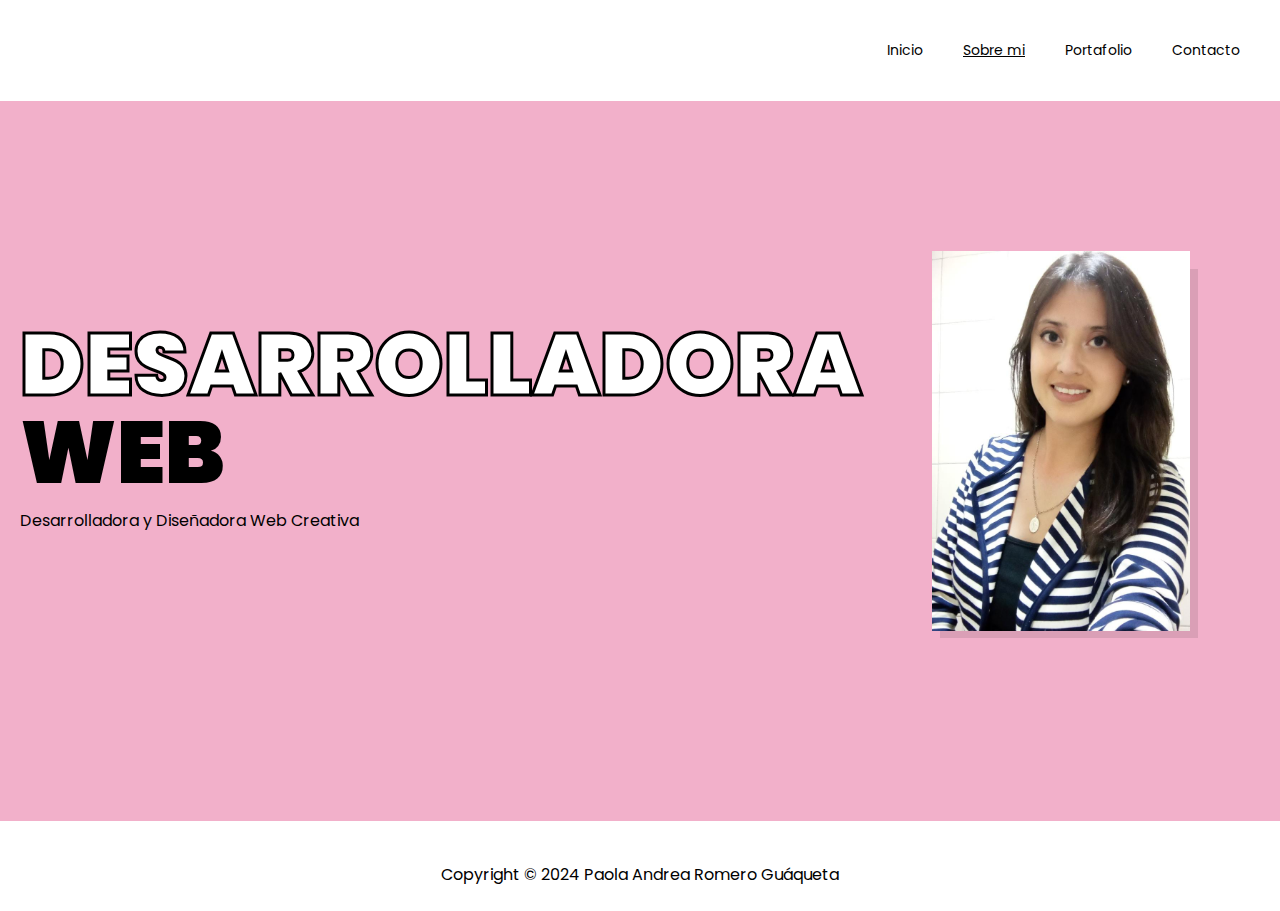
<file: index.html>
<!DOCTYPE html>
<html lang="en">
<head>
    <meta charset="UTF-8">
    <meta name="viewport" content="width=device-width, initial-scale=1.0">
    <link rel="stylesheet" href="css/style.css"/>
    <title>Portafolio II | Welcome </title>
</head>
<body>

    <header id="mainheader">
        <nav id="navbar" class="nav-home">
            <div class="container">
                <a href="index.html" class="logo"></a>
                <ul>
                    <li><a href="index.html">Inicio</a></li>
                    <li><a class="current" href="about.html">Sobre mi</a></li>
                    <li><a href="portfolio.html">Portafolio</a></li>
                    <li><a href="contact.html">Contacto</a></li>
                </ul>
            </div>
        </nav>
        <div id="showcase">
            <div class="container">
                <div class="showcase-row">
                <div class="showcase-row-title">
                    <h1 class="display-1"><span class="title-outline">Desarrolladora</span><br> Web</h1>
                    <p>Desarrolladora y Diseñadora Web Creativa</p>
                </div>
                <div class="showcase-row-image">
                <img src="/img/me.jpeg" alt="">
            </div>
            </div>
            </div>
        </div>
    </header> 
    <footer id="mainfooter" class="footer-home">
        <p>Copyright © 2024 Paola Andrea Romero Guáqueta</p>
    </footer>   
</body>
</html>
</file>
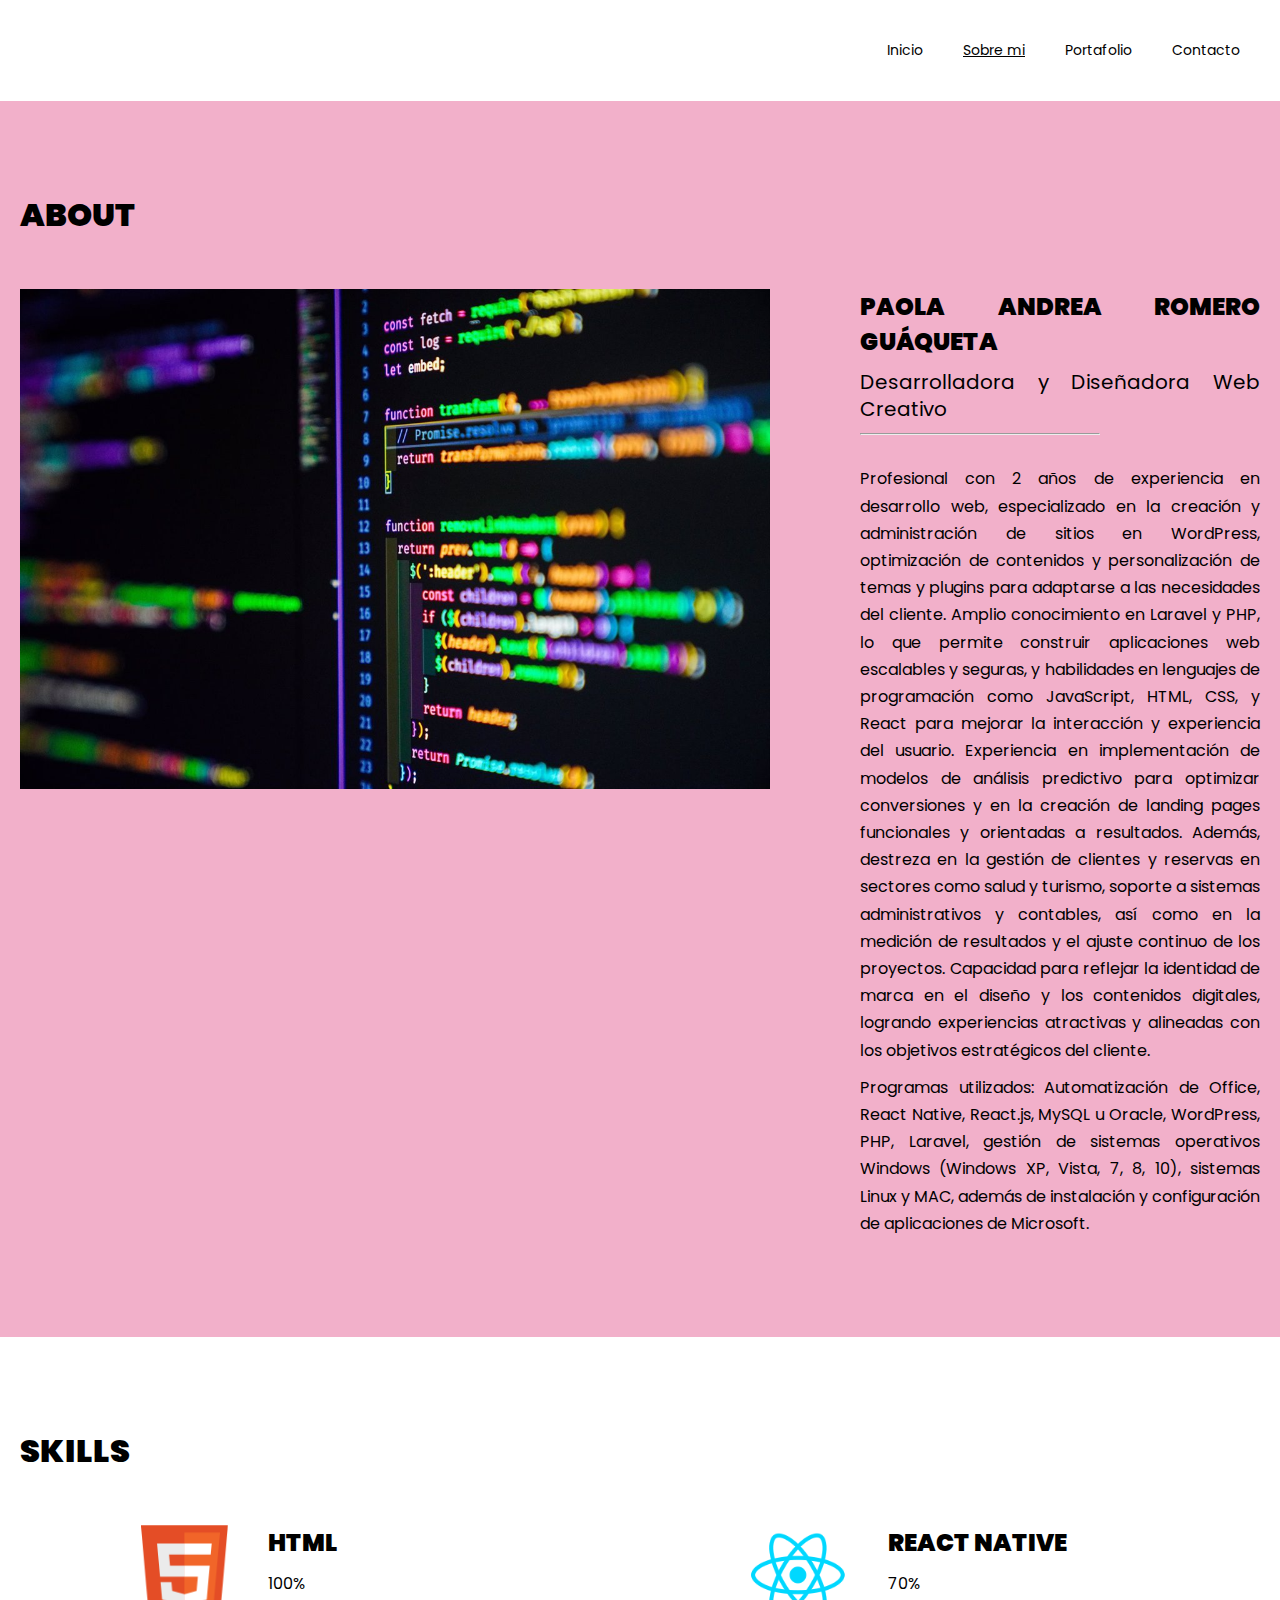
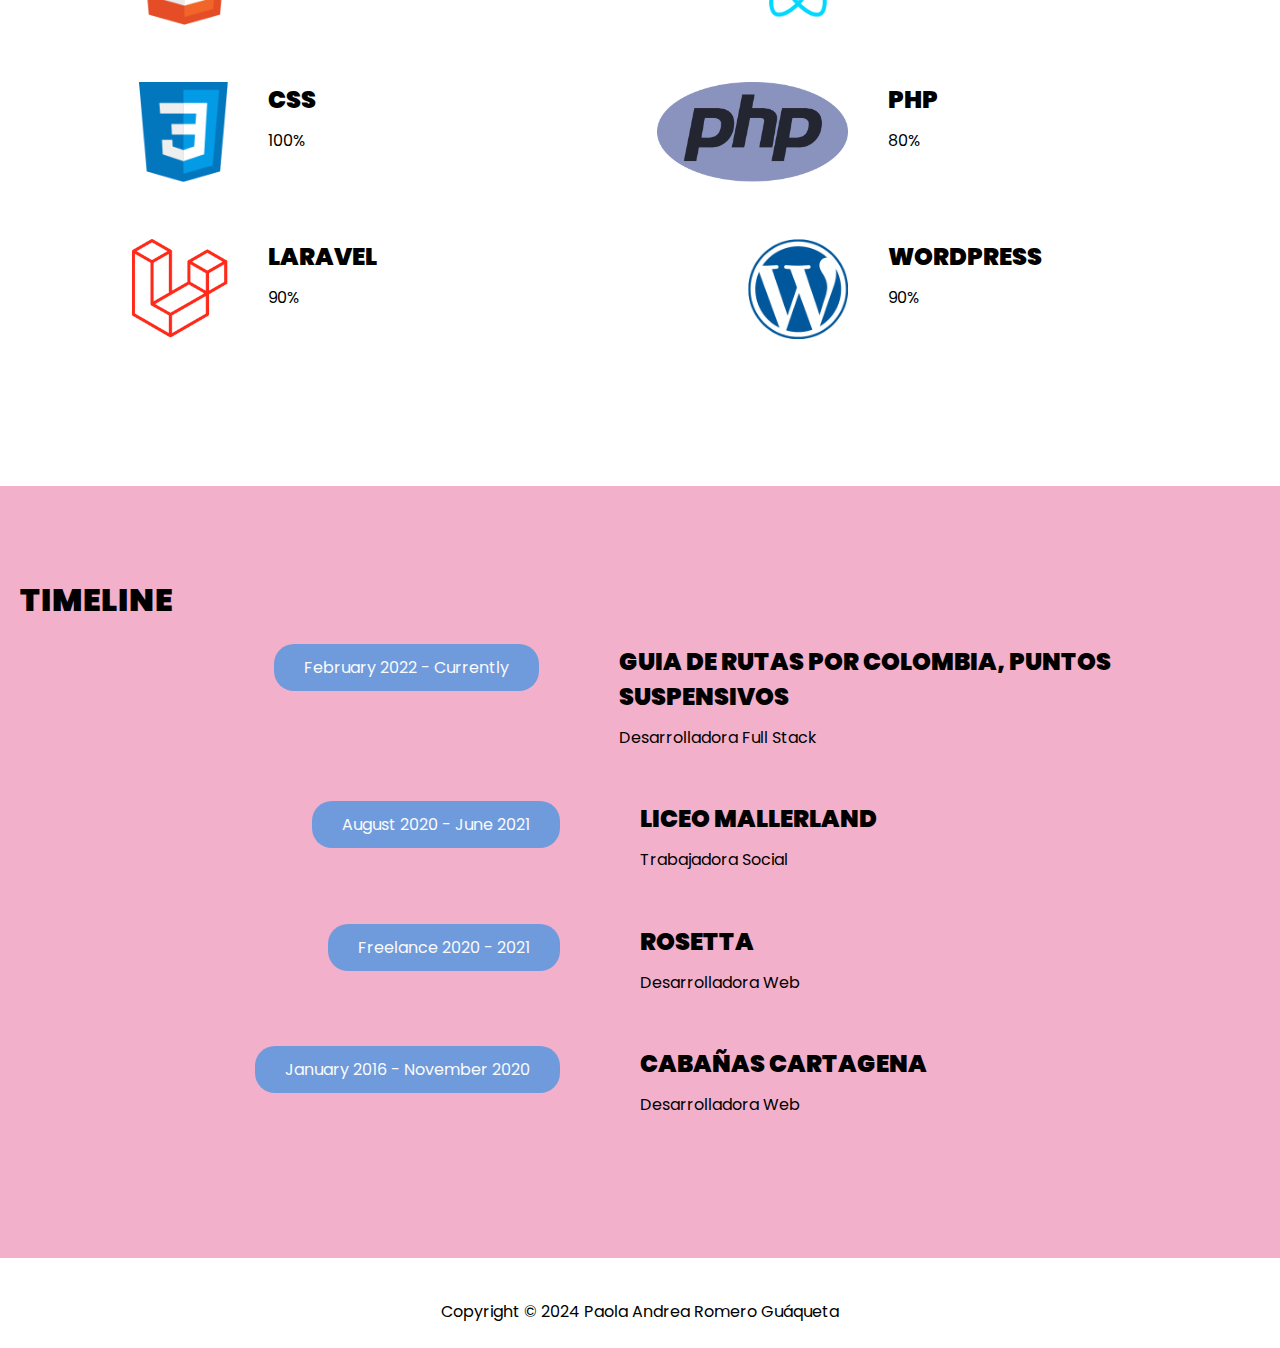
<file: about.html>
<!DOCTYPE html>
<html lang="en">
<head>
    <meta charset="UTF-8">
    <meta name="viewport" content="width=device-width, initial-scale=1.0">
    <link rel="stylesheet" href="css/style.css"/>
    <title>Portfolio II | About </title>
</head>
<body>

    <header id="mainheader">
        <nav id="navbar" class="nav-home">
            <div class="container">
                <a href="index.html" class="logo"></a>
                <ul>
                    <li><a href="index.html">Inicio</a></li>
                    <li><a class="current" href="about.html">Sobre mi</a></li>
                    <li><a href="portfolio.html">Portafolio</a></li>
                    <li><a href="contact.html">Contacto</a></li>
                </ul>
            </div>
        </nav>
    </header> 
    <div id="about">
        <div class="container">
            <h2>About</h2>
            <div class="about-row">
                <div class="about-row-image">
                    <img src="img/me-about.jpg" alt=""/>
           </div>
            <div class="about-row-text">
                <h4>Paola Andrea Romero Guáqueta</h4>
                <p class="large">Desarrolladora y Diseñadora Web Creativo</p>
                <hr/>
                <p>
                    Profesional con 2 años de experiencia en desarrollo web, especializado en la creación y administración de sitios en WordPress, optimización de contenidos y personalización de temas y plugins para adaptarse a las necesidades del cliente. Amplio conocimiento en Laravel y PHP, lo que permite construir aplicaciones web escalables y seguras, y habilidades en lenguajes de programación como JavaScript, HTML, CSS, y React para mejorar la interacción y experiencia del usuario. Experiencia en implementación de modelos de análisis predictivo para optimizar conversiones y en la creación de landing pages funcionales y orientadas a resultados. Además, destreza en la gestión de clientes y reservas en sectores como salud y turismo, soporte a sistemas administrativos y contables, así como en la medición de resultados y el ajuste continuo de los proyectos. Capacidad para reflejar la identidad de marca en el diseño y los contenidos digitales, logrando experiencias atractivas y alineadas con los objetivos estratégicos del cliente.                </p>
                <p>
                    Programas utilizados: Automatización de Office, React Native, React.js, MySQL u Oracle, WordPress, PHP, Laravel, gestión de sistemas operativos Windows (Windows XP, Vista, 7, 8, 10), sistemas Linux y MAC, además de instalación y configuración de aplicaciones de Microsoft.
                </p>
            </div>
        </div>
    </div>
</div>

<div id="skills">
    <div class="container">
        <h2>Skills</h2>
        <div class="skills-row">
            <div class="skills-row-left">
                <div class="skills-row-left-image">
                    <img src="img/icon-html.png" alt="" />
                </div>
                <div class="skills-row-left-text">
                    <h4>HTML</h4>
                    <p>100%</p>
                </div>
            </div>
            <div class="skills-row-right">
                <div class="skills-row-right-image">
                    <img src="img/logo_react native_icon.png" alt="" />
                </div>
                <div class="skills-row-right-text">
                    <h4>REACT NATIVE</h4>
                    <p>70%</p>
                </div>
            </div>
        </div>
        <div class="skills-row">
            <div class="skills-row-left">
                <div class="skills-row-left-image">
                    <img src="img/icon-css.png" alt="" />
                </div>
                <div class="skills-row-left-text">
                    <h4>CSS</h4>
                    <p>100%</p>
                </div>
            </div>
            <div class="skills-row-right">
                <div class="skills-row-right-image">
                    <img src="img/icon-bootstrap.png" alt="" />
                </div>
                <div class="skills-row-right-text">
                    <h4>PHP</h4>
                    <p>80%</p>
                </div>
            </div>
        </div>
        <div class="skills-row">
            <div class="skills-row-left">
                <div class="skills-row-left-image">
                    <img src="img/LARAVEL.png" alt="" />
                </div>
                <div class="skills-row-left-text">
                    <h4>Laravel</h4>
                    <p>90%</p>
                </div>
            </div>
            <div class="skills-row-right">
                <div class="skills-row-right-image">
                    <img src="img/icon-wp.png" alt="" />
                </div>
                <div class="skills-row-right-text">
                    <h4>WordPress</h4>
                    <p>90%</p>
                </div>
            </div>
        </div>
    </div>
</div>

<div id="timeline">
    <div class="container">
        <h2>Timeline</h2>
        <div class="timeline-row">
            <div class="timeline-row-tag">
                <p><span>February 2022 - Currently</span></p>
            </div>
            <div class="timeline-row-text">
                <h4>GUIA DE RUTAS POR COLOMBIA, PUNTOS SUSPENSIVOS</h4>
                <p>Desarrolladora Full Stack</p>
            </div>
        </div>
        <div class="timeline-row">
            <div class="timeline-row-tag">
                <p><span>August 2020 - June 2021</span></p>
            </div>
            <div class="timeline-row-text">
                <h4>LICEO MALLERLAND</h4>
                <p>Trabajadora Social</p>
            </div>
        </div>
        <div class="timeline-row">
            <div class="timeline-row-tag">
                <p><span>Freelance 2020 - 2021</span></p>
            </div>
            <div class="timeline-row-text">
                <h4>ROSETTA</h4>
                <p>Desarrolladora Web</p>
            </div>
        </div>
        <div class="timeline-row">
            <div class="timeline-row-tag">
                <p><span>January 2016 - November 2020</span></p>
            </div>
            <div class="timeline-row-text">
                <h4>CABAÑAS CARTAGENA</h4>
                <p>Desarrolladora Web</p>
            </div>
        </div>
    </div>
</div>

<footer id="mainfooter" class="footer-home">
    <p>Copyright © 2024 Paola Andrea Romero Guáqueta</p>
    </footer>   
</body>
</html>
</file>
<file: css/style.css>
@import url('https://fonts.googleapis.com/css2?family=Poppins:wght@100;200;300;400;500;600;700;800;900&display=swap');

/*Reset*/
* {
    margin: 0;
    padding: 0;
    box-sizing: border-box;
}

/* Main Styling */
html,
body {
    font-family: "Poppins", sans-serif;
}

h1 {
	font-size: 5.5rem;
}
h2 {
	font-size: 2rem;
}
h3 {
	font-size: 1.75rem;
}
h4 {
	font-size: 1.5rem;
}
h5 {
	font-size: 1.25rem;
}
h6 {
	font-size: 1rem;
}

h1,
h2,
h3,
h4 {
    text-transform: uppercase;
    font-weight: 900;
}

p {
    font-size: 1rem;
    margin: 10px 0;
    line-height: 1.7rem;
}

a {
    text-decoration: none;
}

/*Utility Classes */
.container{
    margin: auto;
    max-width: 1300px;
    overflow: auto;
    padding: 0 20px;
}

.large{
    font-size: 1.25rem;
}

.diplay-1{
    font-size: 6rem;
}

/* Navbar */
.navbar-home{
    height: 10vh;
}

#navbar {
    overflow: auto;
    padding-top: 20px;
    padding-bottom: 20px;
}

#navbar a {
    color: #000;
}

#navbar .logo {
    float: left;
    padding-top: 5px;
}

#navbar .logo img{
    height: 40px;
}

#navbar ul {
    float: right;
    font-size: 14px;
    list-style: none;
}

#navbar ul li {
    float: left;
}

#navbar ul li a {
    display: block;
    padding: 20px;
    text-align: center;
}

#navbar ul li a:hover,
#navbar ul li .current {
    text-decoration: underline;
}

/* Showcase */
#showcase {
    height: 80vh;
    background: #f1aac6ee;
    padding: 150px 0;
}

#showcase h1 {
    line-height: 1em;
}

#showcase .title-outline{
    color: #fff;
    -webkit-text-stroke: 3px #000;
}

.showcase-row {
    display: flex;
}

.showcase-row-title {
    padding-top: 70px;
}

.showcase-row-image {
    display: block;
    margin: 0 auto;
}

.showcase-row-image img {
    height: 380px;
    box-shadow: 8px 18px 0px rgba(8, 8, 8, 0.1);
}

/* About */
#about{
    background: #f1aac6ee;
    padding: 90px 0;
}

#about h2 {
    padding-bottom: 50px;
}

.about-row {
    display: flex;
    text-align: justify;
}

.about-row-image img{
    height: 500px;
    padding-right: 90px;
}

#about hr {
    width: 60%;
    margin-bottom: 30px;
}

/* Skills */
#skills {
    padding: 90px 0;
}

#skills h2 {
    padding-bottom: 50px;
}

.skills-row {
    display: flex;
    padding-bottom: 50px;
}

.skills-row-left,
.skills-row-right {
    width: 50%;
    display: flex;
}
.skills-row-left-image,
.skills-row-right-image {
    width: 40%;
    text-align: right;
    padding-right: 40px;
}

.skills-row-left-image img,
.skills-row-right-image img {
    height: 100px;
}

/* Timeline */
#timeline {
    padding: 90px 0;
    background: #f1aac6ee;
}

#timeline h2 {
    padding-bottom: 20px;
}

.timeline-row{
    display: flex;
    padding-bottom: 40px;
}
.timeline-row-tag{
    width: 50%;
    text-align: right;
    padding-right: 80px;
}

.timeline-row-tag p span {
    background: #6f9bdd;
    color: #fafafa;
    padding: 12px 30px;
    border-radius: 20px;
}

/* Portfolio */
#portfolio {
    padding: 90px 0;
    background: #f1aac6ee;
}

#portfolio h2{
    padding-bottom: 0px;
}

.portfolio-row {
    display: flex;
}

.portfolio-row-box {
    margin: 10px;
    background: #fff;
    box-shadow: 10px 20px 10px rgba(0, 0, 0, 0.1);
}

.portfolio-row-box img {
	width: 100%;
    height: 240px;
    
}

.portfolio-row-box p {
	text-align: center;
	padding: 0px;
	margin-top: 0;
}

/* Contact */
#contact {
	padding: 90px 0;
	text-align: center;
    background: #f1aac6ee ;
}

#contact h2 {
	padding: 30px;
}


.contact-row-left-image img,
.contact-row-right-image img {
    height: 100px;
}

/* Footer */
.footer-home {
    height: 10vh;
}

#mainfooter {
    background: #fff;
    text-align: center;
    padding: 30px;
}
</file>
